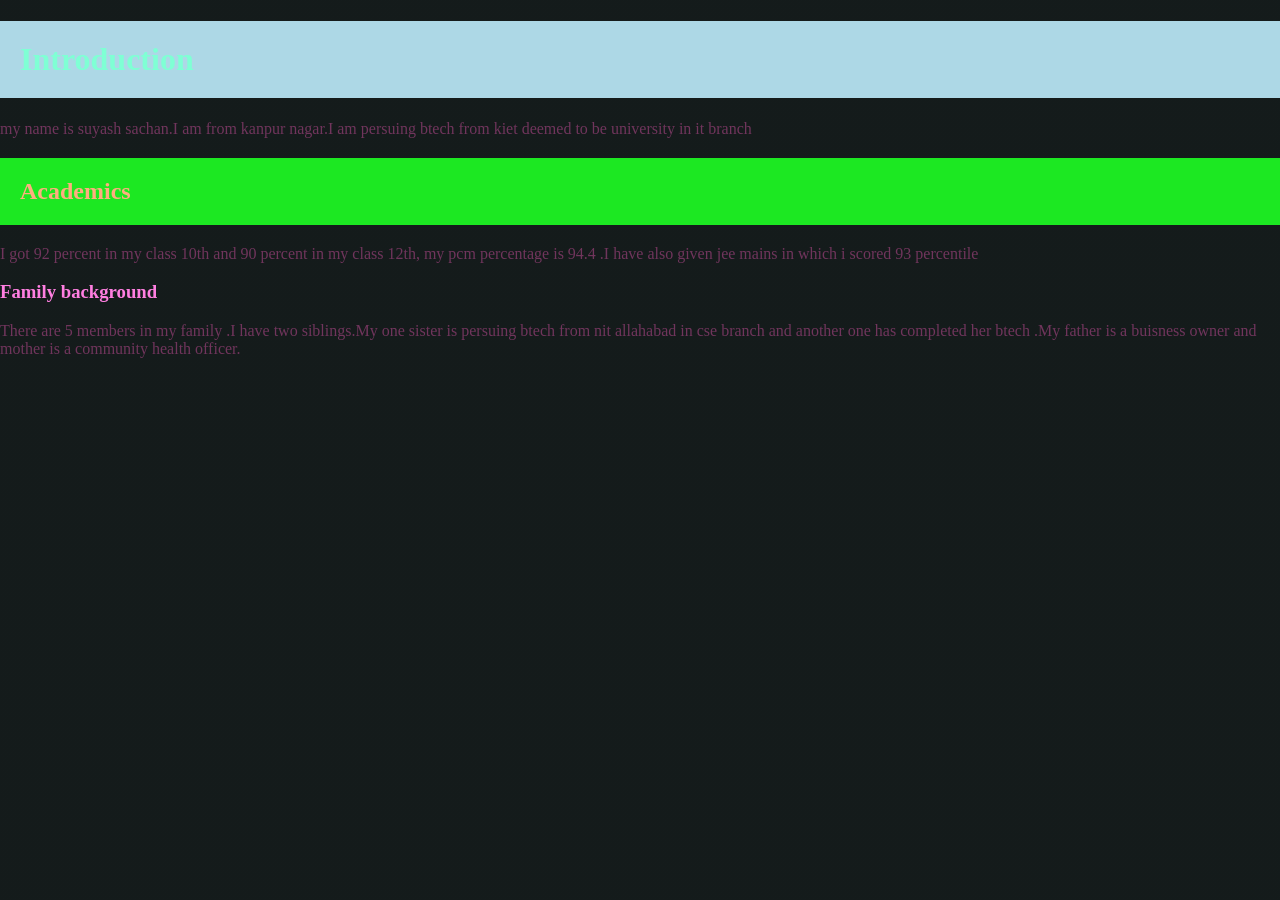
<file: index.html>
<!DOCTYPE html>
<html lang="en">
<head>
    <link rel="stylesheet" href="style.css">
    
    <style>
        h1{color:aquamarine;}
        h2{color:rgb(255, 174, 127);}
        h3{color:rgb(255, 127, 225);}
    </style>
    <meta charset="UTF-8">
    <meta name="viewport" content="width=device-width, initial-scale=1.0">
    <title>Document</title>
</head>
<body>
    <h1>Introduction</h1>
    <p>my name is suyash sachan.I am from kanpur nagar.I am persuing btech from kiet deemed to be university in it branch</p>
    <h2>Academics</h2>
    <p>I got 92 percent in my class 10th and 90 percent in my class 12th, my pcm percentage is 94.4 .I have also given jee mains in which i scored 93 percentile</p>
    <h3>Family background</h3>
    <p>There are 5 members in my family .I have two siblings.My one sister is persuing btech from nit allahabad in cse branch and another one has completed her btech .My father is a buisness owner and mother is a community health officer. </p>
</body>
</html>
</file>
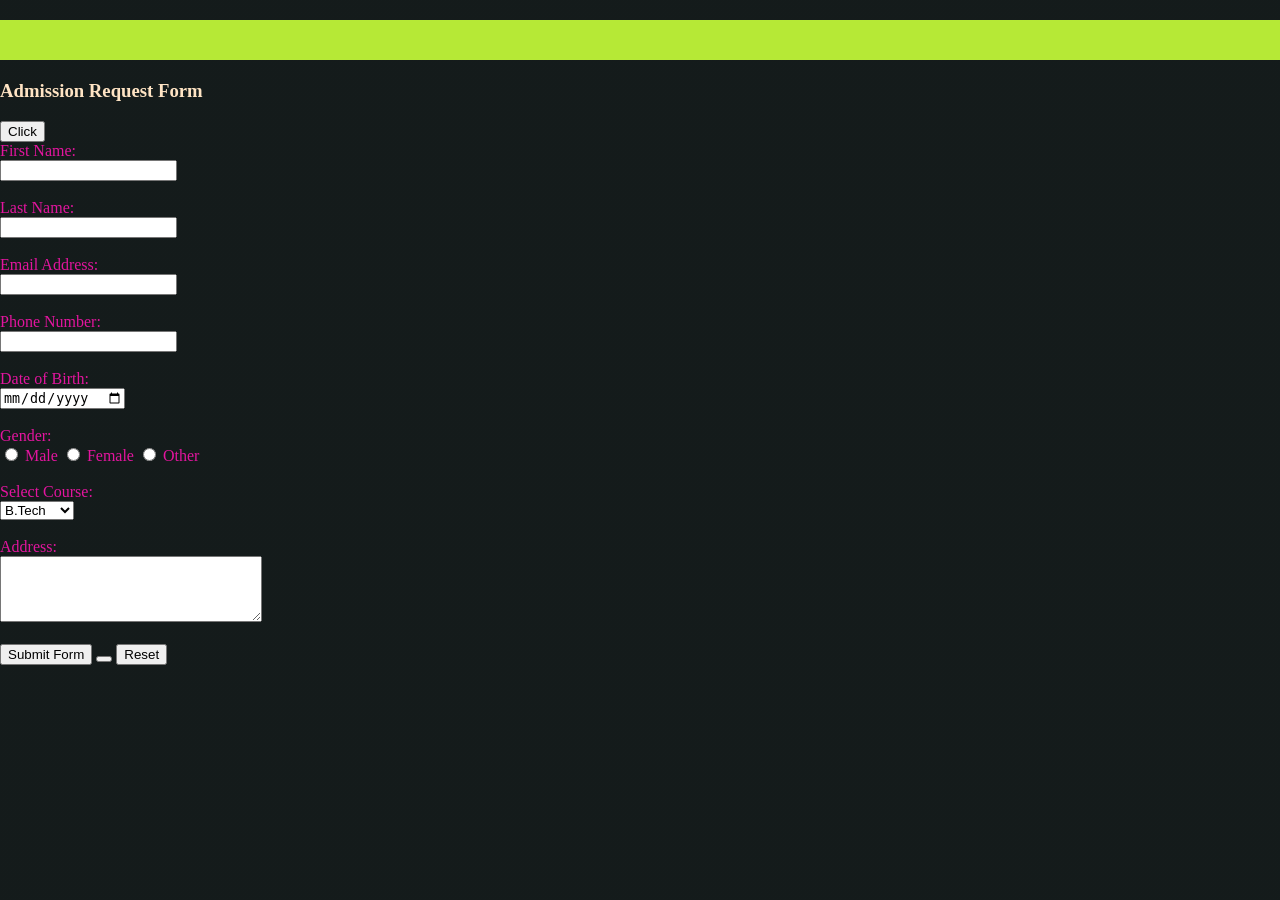
<file: admission.html>
<!DOCTYPE html>
<html lang="en">
<head>
    <link rel="stylesheet" href="style.css">
    <meta charset="UTF-8">
    <title>KIET Admission Form</title>
</head>
<body>

    <h2 style="background-color:rgb(182, 233, 54);"KIET Group of Institutions</h2>
    <h3>Admission Request Form</h3>
    <button>Click</button>
    <script src="main.js"></script>

    <form action="#" method="post">
        <!-- Personal Details -->
        <label for="name">First Name:</label><br>
        <input type="text" id="fname" name="fname" required><br><br>

        <label for="name">Last Name:</label><br>
        <input type="text" id="lname" name="lname"><br><br>

        <label for="email">Email Address:</label><br>
        <input type="email" id="email" name="email" required><br><br>

        <label for="phone">Phone Number:</label><br>
        <input type="tel" id="phone" name="phone"><br><br>

        <label for="dob">Date of Birth:</label><br>
        <input type="date" id="dob" name="dob"><br><br>

        <!-- Gender Selection -->
        <label>Gender:</label><br>
        <input type="radio" id="male" name="gender" value="male">
        <label for="male">Male</label>
        <input type="radio" id="female" name="gender" value="female">
        <label for="female">Female</label>
        <input type="radio" id="other" name="gender" value="other">
        <label for="other">Other</label><br><br>

        <!-- Course Selection -->
        <label for="course">Select Course:</label><br>
        <select id="course" name="course">
            <option value="btech">B.Tech</option>
            <option value="mca">MCA</option>
            <option value="mba">MBA</option>
            <option value="bpharm">B.Pharm</option>
        </select><br><br>

        <!-- Address -->
        <label for="address">Address:</label><br>
        <textarea id="address" name="address" rows="4" cols="30"></textarea><br><br>

        <!-- Submit Button -->
        <input type="submit" value="Submit Form">
        <button onclick="alert('hello')"></button>
        <input type="reset" value="Reset">
    </form>

</body>
</html>
</file>
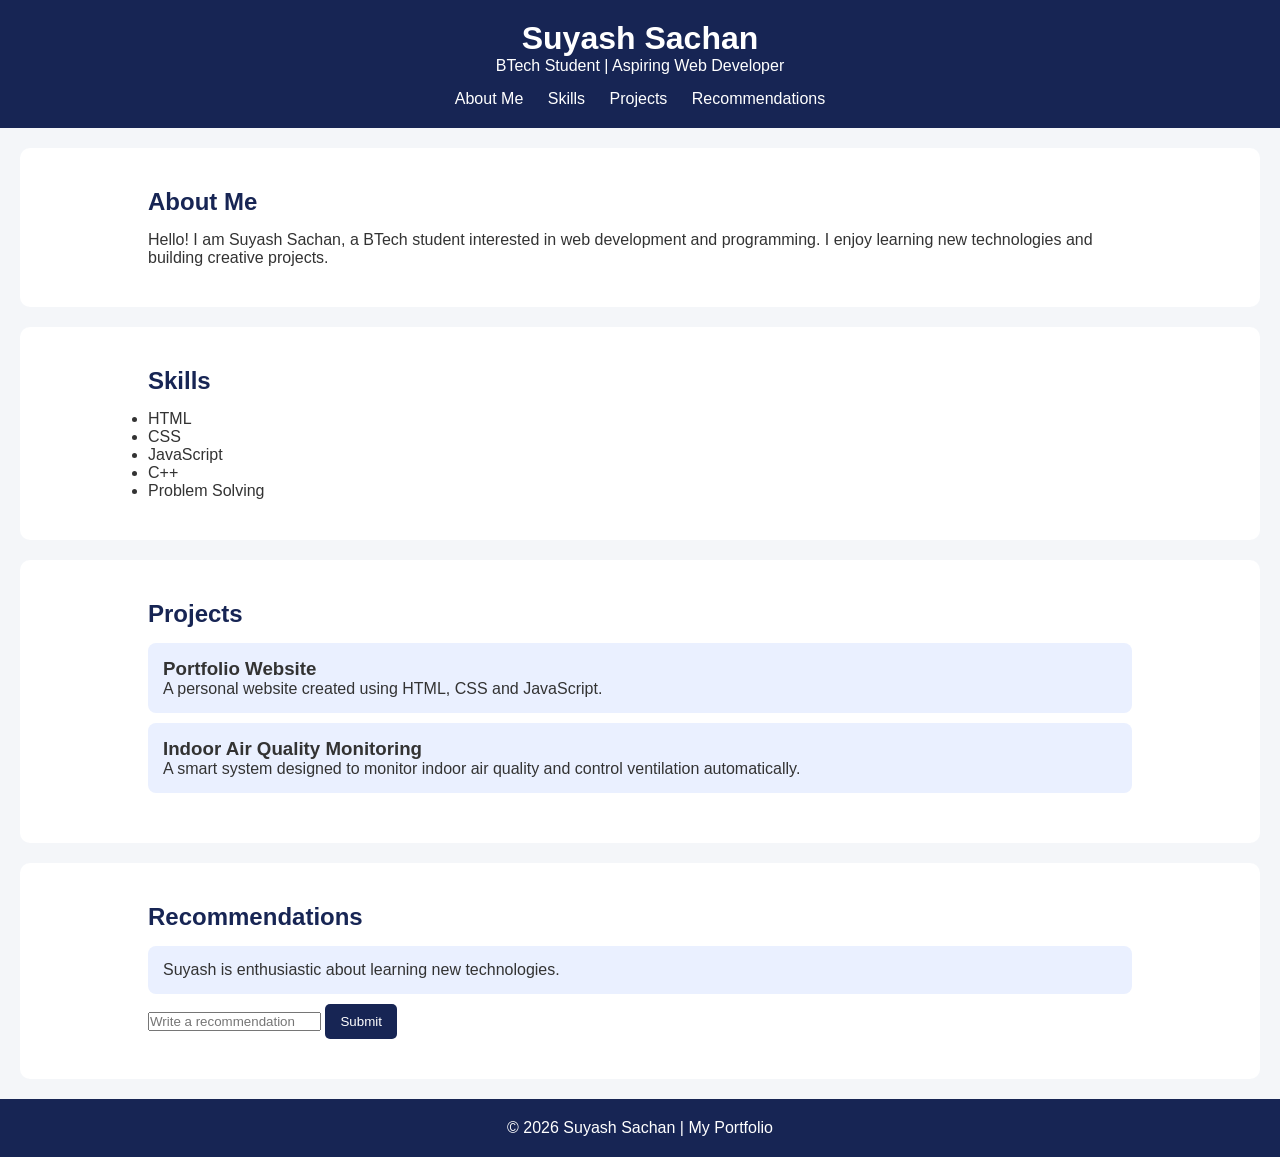
<file: ca2.html>
<!DOCTYPE html>
<html lang="en">
<head>
<meta charset="UTF-8">
<meta name="viewport" content="width=device-width, initial-scale=1.0">
<title>My Portfolio</title>

<style>
* {
 margin: 0;
  padding: 0;
    box-sizing: border-box;
     font-family: Arial, sans-serif;
       scroll-behavior: smooth;
}

body {
     background: #f4f6f9;
    color: #333;
}

header {
    background: #172554;
     color: white;
       padding: 20px;
         text-align: center;
}

nav {
    margin-top: 15px;
}

nav a {
    color: white;
 text-decoration: none;
                        margin: 10px;
}

section {
                        padding: 40px 10%;
    margin: 20px;
                     background: white;
    border-radius: 10px;
}

h2 {
                    color: #172554;
    margin-bottom: 15px;
}

.project, .recommendation {
             background: #eaf0ff;
    padding: 15px;
                  margin: 10px 0;
    border-radius: 8px;
}

button {
                 padding: 10px 15px;
    background: #172554;
    color: white;
                 border: none;
    border-radius: 5px;
             cursor: pointer;
}

footer {
    text-align: center;
          padding: 20px;
             background: #172554;
    color: white;
}
</style>
</head>

<body>

<header>
    <h1>Suyash Sachan</h1>
    <p>BTech Student | Aspiring Web Developer</p>

    <nav>
        <a href="#about">About Me</a>
        <a href="#skills">Skills</a>
        <a href="#projects">Projects</a>
        <a href="#recommendations">Recommendations</a>
    </nav>
</header>
<section id="about">
    <h2>About Me</h2>
    <p>Hello! I am Suyash Sachan, a BTech student interested in
          web development and programming. I enjoy learning new technologies
    and building creative projects.</p>
</section>

<section id="skills">
    <h2>Skills</h2>
    <ul>
                         <li>HTML</li>
        <li>CSS</li>
              <li>JavaScript</li>
        <li>C++</li>
        <li>Problem Solving</li>
    </ul>
</section>

<section id="projects">
    <h2>Projects</h2>

    <div class="project">
        <h3>Portfolio Website</h3>
                  <p>A personal website created using HTML, CSS and JavaScript.</p>
    </div>

    <div class="project">
                    <h3>Indoor Air Quality Monitoring</h3>
        <p>A smart system designed to monitor indoor air quality
        and control ventilation automatically.</p>
    </div>
</section>

<section id="recommendations">
    <h2>Recommendations</h2>

    <div id="recommendationList">
        <div class="recommendation">
                            Suyash is enthusiastic about learning new technologies.
        </div>
    </div>
    <input type="text" id="recommendationInput"
                placeholder="Write a recommendation">
    <button onclick="addRecommendation()">Submit</button>
</section> 
<footer>
    <p>&copy; 2026 Suyash Sachan | My Portfolio</p>
</footer>

<script>
function addRecommendation() {
    let input = document.getElementById("recommendationInput");
    let text = input.value.trim();

    if (text === "") {
        alert("Please enter a recommendation!");
        return;
    }

         let newRecommendation = document.createElement("div");
    newRecommendation.className = "recommendation";
    newRecommendation.textContent = text;

            document.getElementById("recommendationList")
        .appendChild(newRecommendation);

             input.value = "";
    alert("Recommendation added successfully!");
}
</script>

</body>
</html>
</file>
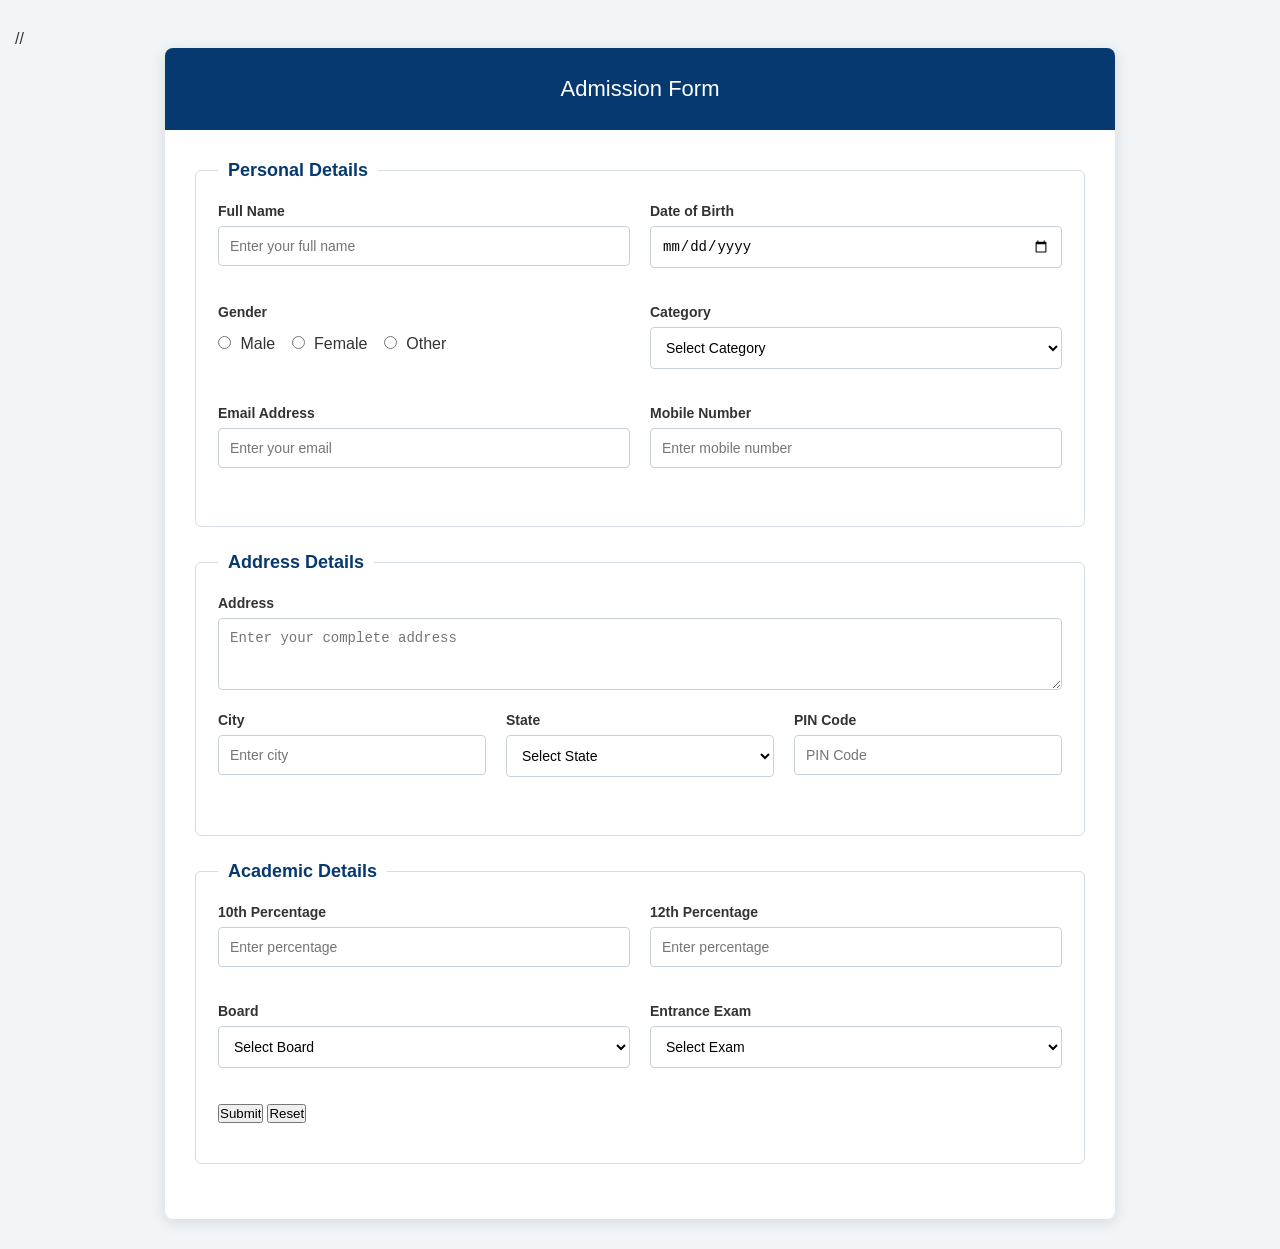
<file: caadm.html>
<!DOCTYPE html>
<html lang="en">

<head>
    <meta charset="UTF-8">
    <meta name="viewport" content="width=device-width, initial-scale=1.0">

    <title>College Admission Form </title>

    
   // <link rel="stylesheet" href="caadm.css">
</head>

<body>
 <div class="container">
 <header>
 <h2>Admission Form</h2>
 </header>
 <form>
 <fieldset>
 <legend>Personal Details</legend>
<div class="row">
 <div class="field">
    <label>Full Name</label>
 <input type="text" placeholder="Enter your full name">
 </div>
     <div class="field">
        <label>Date of Birth</label>
      <input type="date">
    </div>
 </div>
 <div class="row">
  <div class="field">
      <label>Gender</label>

<div class="radio-group">
 <input type="radio" name="gender"> Male
    <input type="radio" name="gender"> Female
<input type="radio" name="gender"> Other
     </div>
 </div>
 <div class="field">
 <label>Category</label>

 <select>
 <option>Select Category</option>
 <option>General</option>
<option>OBC</option>
 <option>SC</option>
 <option>ST</option>
  <option>EWS</option>
 </select>
  </div>
 </div>


 <div class="row">

 <div class="field">
 <label>Email Address</label>
    <input type="email" placeholder="Enter your email">
     </div>
<div class="field">
  <label>Mobile Number</label>
  <input type="tel" placeholder="Enter mobile number">
  </div>

   </div>
  </fieldset>
 <fieldset>
 <legend>Address Details</legend>
<div class="field">
  <label>Address</label>
     <textarea rows="3" placeholder="Enter your complete address"></textarea>
 </div>
 <div class="row">

   <div class="field">
    <label>City</label>
      <input type="text" placeholder="Enter city">
  </div>
<div class="field">
  <label>State</label>
 <select>
  <option>Select State</option>
<option>Uttar Pradesh</option>
   <option>Delhi</option>
    <option>Haryana</option>
 <option>Rajasthan</option>
     <option>Other</option>
     </select>
     </div>
 <div class="field">
      <label>PIN Code</label>
   <input type="text" placeholder="PIN Code">
   </div>
 </div>
 </fieldset>
  <fieldset>

    <legend>Academic Details</legend>
  <div class="row">
 <div class="field">
                        <label>10th Percentage</label>
 <input type="number" placeholder="Enter percentage">
 </div>

<div class="field">
      <label>12th Percentage</label>
   <input type="number" placeholder="Enter percentage">
 </div>
 </div>
 <div class="row">
 <div class="field">
 <label>Board</label>
 <select>
       <option>Select Board</option>
     <option>CBSE</option>
 <option>ICSE</option>
  <option>UP Board</option>
 <option>Other</option>
  </select>
      </div>
 <div class="field">
   <label>Entrance Exam</label>

    <select>
          <option>Select Exam</option>
      <option>JEE Main</option>
         <option>CUET</option>
     <option>Other</option>
                      
    </select>
    </div>
 </div>
  <div class="field">
<label>
    <input type="submit" value="Submit">
<input type="reset" value="Reset">
</file>
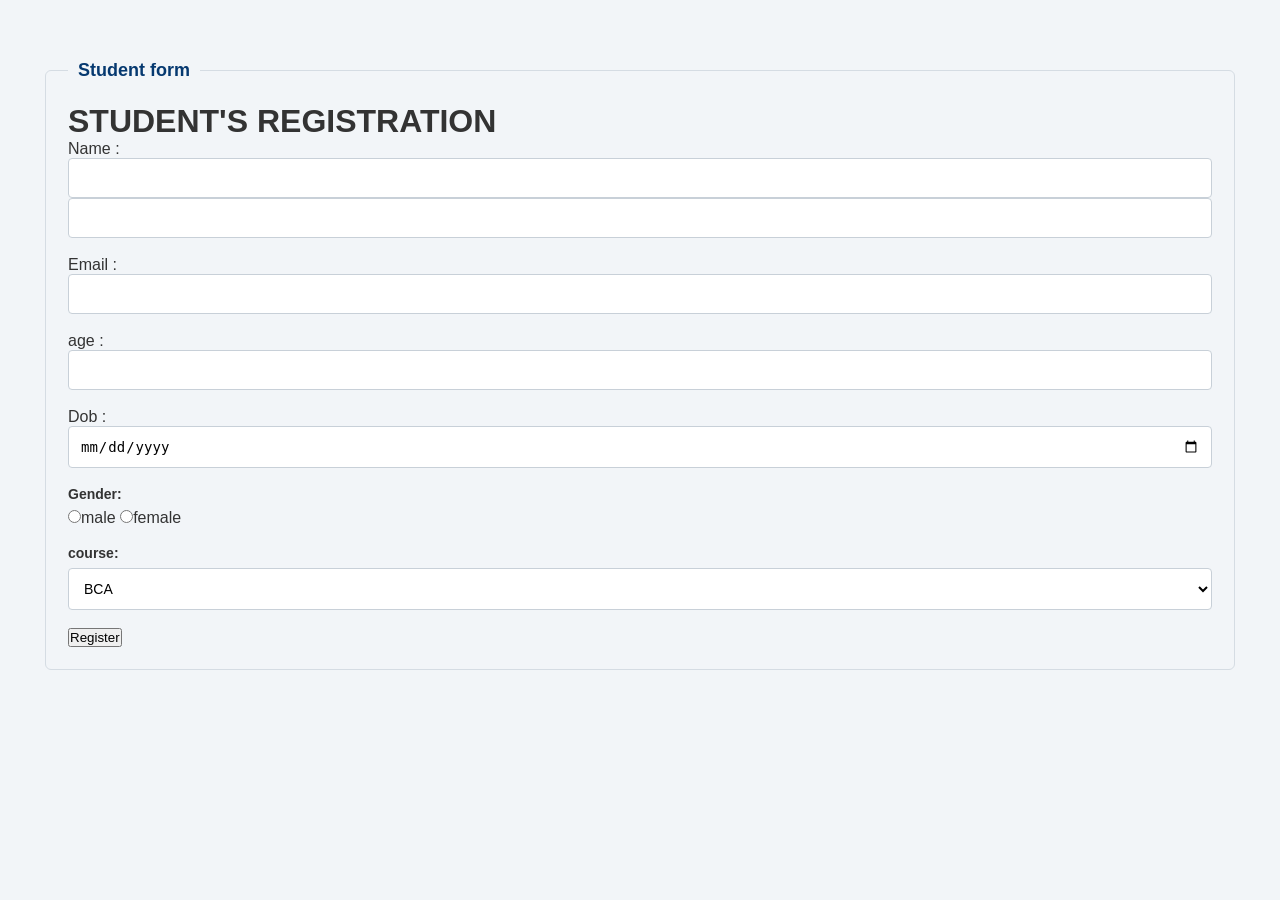
<file: form.html>
<!DOCTYPE html>
<html lang="en">
<head>
    <meta charset="UTF-8">
    <meta name="viewport" content="width=device-width, initial-scale=1.0">
    <title>Document</title>
    <link rel="stylesheet" href="caadm.css">
</head>
<body>
    <form>
        <fieldset>
            <legend>Student form</legend>
            <h1>STUDENT'S REGISTRATION</h1>
        <lable>Name :</lable>
        <input type="text"
    <lable for="414"</lable>
    <input type="text" id="414" name="studentname placeholder="Enter your name">
    <br><br>
    <lable for="Email">Email :</lable>
    <input type="email" id="Email" name="studentEmail placeholder="Enter your email">
    <br><br>
    <lable for="age">age :</lable>
    <input type="number" id="age" name="studentage placeholder="Enter your age">
    <br><br>
    <lable for="Dob">Dob :</lable>
    <input type="date" id="Dob" name="studentdob">
    <br><br>
    <label>Gender:</label>
    <input type="radio" name="gender" value="male">male
    <input type="radio" name="gender" value="female">female
    <br><br>
    <label for="course">course:</label>
        <select id="course" name="course">
        <option>BCA</option>
        <option>B.Tech</option>
        <option>MCA</option>
    </select>
    <br><br>
    <input type="submit" value="Register">
    </fieldset>
    </form




    

    


    
</body>
</html>
</file>
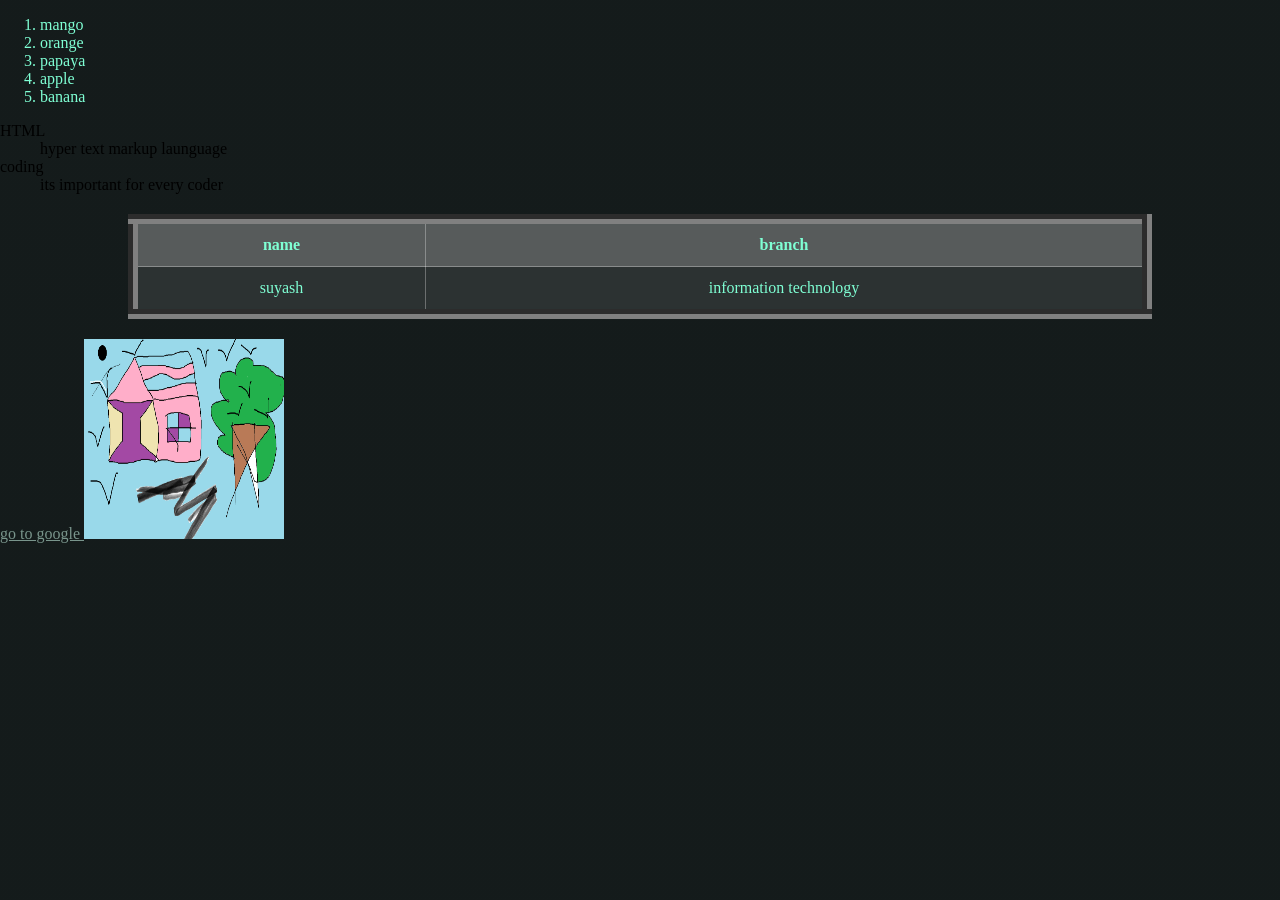
<file: list.html>
<!DOCTYPE html>
<html lang="en">
<head>
    <link rel="stylesheet" href = "style.css">
    <meta charset="UTF-8">
    <meta name="viewport" content="width=device-width, initial-scale=1.0">
    <title>Document</title>
</head>
<body>
    <ol>
        <li>mango</li>
        <li>orange</li>
        <li>papaya</li>
        <li>apple</li>
        <li>banana</li>
    </ol>
    <dl>
        <dt>
            HTML 

        </dt>
        <dd>
            hyper text markup launguage
        </dd>
        <dt>
            coding
        </dt>
        <dd>
            its important for every coder
        </dd>
     </dl>
     <table border="10">
        <tr>
            <th>name</th><th>branch</th>
         </tr>
         <tr>
            <td>suyash</td><td>information technology</td>

         </tr>

     </table>
     <a href="https://www.google.com">go to google </a>
     <img src="home.png.png"
     alt="painting"
     width="200"
     height="200">
     <ul></ul>
     
</body>
</html>
</file>
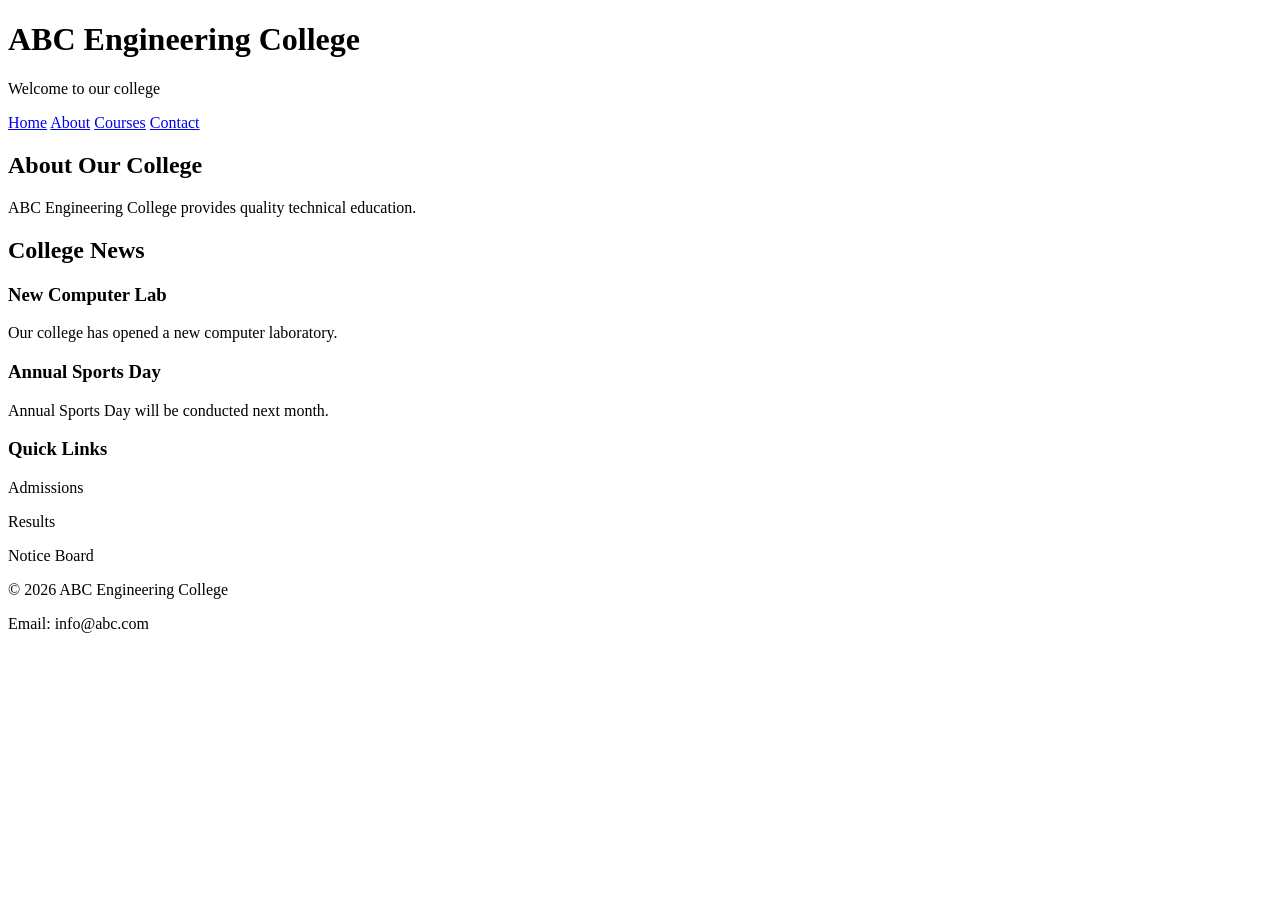
<file: today.html>
<!DOCTYPE html>
<html>

<head>
    <title>ABC Engineering College</title>
</head>

<body>

    <!-- College Introduction -->
    <header>
        <h1>ABC Engineering College</h1>
        <p>Welcome to our college</p>
    </header>

    <!-- Website Navigation -->
    <nav>
        <a href="#">Home</a>
        <a href="#">About</a>
        <a href="#">Courses</a>
        <a href="#">Contact</a>
    </nav>

    <!-- Main Website Content -->
    <main>

        <!-- College Information -->
        <section>
            <h2>About Our College</h2>

            <p>
                ABC Engineering College provides
                quality technical education.
            </p>
        </section>

        <!-- News Section -->
        <section>
            <h2>College News</h2>

            <!-- First News -->
            <article>
                <h3>New Computer Lab</h3>

                <p>
                    Our college has opened a new
                    computer laboratory.
                </p>
            </article>

            <!-- Second News -->
            <article>
                <h3>Annual Sports Day</h3>

                <p>
                    Annual Sports Day will be conducted
                    next month.
                </p>
            </article>

        </section>

        <!-- Additional Information -->
        <aside>
            <h3>Quick Links</h3>

            <p>Admissions</p>
            <p>Results</p>
            <p>Notice Board</p>
        </aside>

    </main>

    <!-- Ending Information -->
    <footer>
        <p>© 2026 ABC Engineering College</p>
        <p>Email: info@abc.com</p>
    </footer>

</body>

</html>
</file>
<file: style.css>
body{
    background-color:rgb(81, 108, 108);
}
h1{color:brown;}
p{color:rgb(112, 53, 92);}
.important{color:rgb(122, 216, 172);}
#qwe{color:rgb(86, 6, 160);}
#star{color:rgb(236, 134, 9)}
input[type="text"]{color:rgb(211, 20, 20)}
input[type="radio"]{color:rgb(151, 238, 11)}
h2{
    color:rgb(227, 33, 33);
}
    li,td,th {
        color:aquamarine;

    }
    h3{
        color:bisque;
    }
    a{
        color:rgb(121, 149, 140);
    }
    table {
    width: 80%;
    margin: 20px auto;
    border-collapse: collapse;
    background: rgba(255, 255, 255, 0.1); 
    backdrop-filter: blur(5px);
}
th, td {
    border: 1px solid rgba(255, 255, 255, 0.3);
    padding: 12px;
    text-align: center;
}
th {
    background: rgba(255, 255, 255, 0.2);
}



body {
    background-image: linear-gradient(rgba(0, 0, 0, 0.75), rgba(0, 0, 0, 0.75)), 
                      url("https://www.kiet.edu/_next/image/?url=%2Fassets%2Fimages%2Fkiet%2Fmain%2Fnew%2FWEB%20Banner.webp&w=3840&q=75&dpl=dpl_96pe4NDGhpxmPyRigb5Pw88moNuk");
    background-repeat: no-repeat;
    background-size: cover;
    background-position: center;
    background-attachment: fixed;
    margin: 0;
}
h1 {
    position: static;
    background-color: lightblue;
    padding: 20px;
}
h2 {
    position: relative;
    background-color: rgb(28, 232, 34);
    padding: 20px;
}
label {
    color: rgb(226, 21, 158);


}
.js-text {
    color: rgb(124, 239, 16); /* Aap jo chahein woh color daalein */
    font-size: 20px;
}
</file>
<file: caadm.css>
* {
    margin: 0;
       padding: 0;
    box-sizing: border-box;
}
body {
    font-family: Arial, sans-serif;
       background-color: #f2f5f8;
    color: #333;
padding: 30px 15px;
}
.container {
    max-width: 950px;
        margin: auto;
         background-color: white;
    border-radius: 8px;
        box-shadow: 0 3px 15px rgba(0, 0, 0, 0.12);
    overflow: hidden;
}

header {
       background-color: #063970;
    color: white;
 text-align: center;
    padding: 28px 20px;
}

header p {
    font-size: 15px;
    margin-bottom: 18px;
}
header h2 {
    font-size: 22px;
    font-weight: normal;
}

form {
    padding: 30px;
}

fieldset {
    border: 1px solid #d5dce3;
    border-radius: 6px;
    padding: 22px;
    margin-bottom: 25px;
}

legend {
    color: #063970;
    font-size: 18px;
    font-weight: bold;
    padding: 0 10px;
}
.row {
    display: flex;
    gap: 20px;
    margin-bottom: 18px;
}

.field {
    flex: 1;
    margin-bottom: 18px;
}
label {
    display: block;
    font-weight: bold;
    font-size: 14px;
    margin-bottom: 7px;
}
input[type="text"],
input[type="email"],
input[type="tel"],
input[type="date"],
input[type="number"],
select,
textarea {
    width: 100%;
    padding: 11px;
    border: 1px solid #c8d0d8;
    border-radius: 4px;
    font-size: 14px;
    outline: none;
    background-color: white;
}

textarea {
    resize: vertical;
}

input:focus,
select:focus,
textarea:focus {
    border-color: #063970;
}

.radio-group {
    padding-top: 8px;
}

.radio-group input {
    margin-right: 5px;
    margin-left: 12px;
}

.radio-group input:first-child {
    margin-left: 0;
}


.declaration {
    display: flex;
    gap: 10px;
    align-items: flex-start;
    font-size: 14px;
}

.declaration input {
    margin-top: 4px;
}

.buttons {
    text-align: center;
    margin-top: 10px;
}
button {
    padding: 12px 25px;
    border: none;
    border-radius: 5px;
    font-size: 15px;
    cursor: pointer;
    margin: 5px;
}
.submit-btn {
    background-color: #063970;
    color: white;
}

.submit-btn:hover {
    background-color: #052b55;
}
.reset-btn {
    background-color: #e0e4e8;
    color: #333;
}

.reset-btn:hover {
    background-color: #cbd0d5;
}

footer {
    background-color: #eef2f5;
    text-align: center;
    padding: 15px;
    color: #555;
    font-size: 13px;
}

@media (max-width: 700px) {

    body {
        padding: 10px;
    }

    form {
        padding: 18px;
    }

    .row {
        flex-direction: column;
        gap: 0;
    }

    header h1 {
        font-size: 22px;
    }

}
</file>
